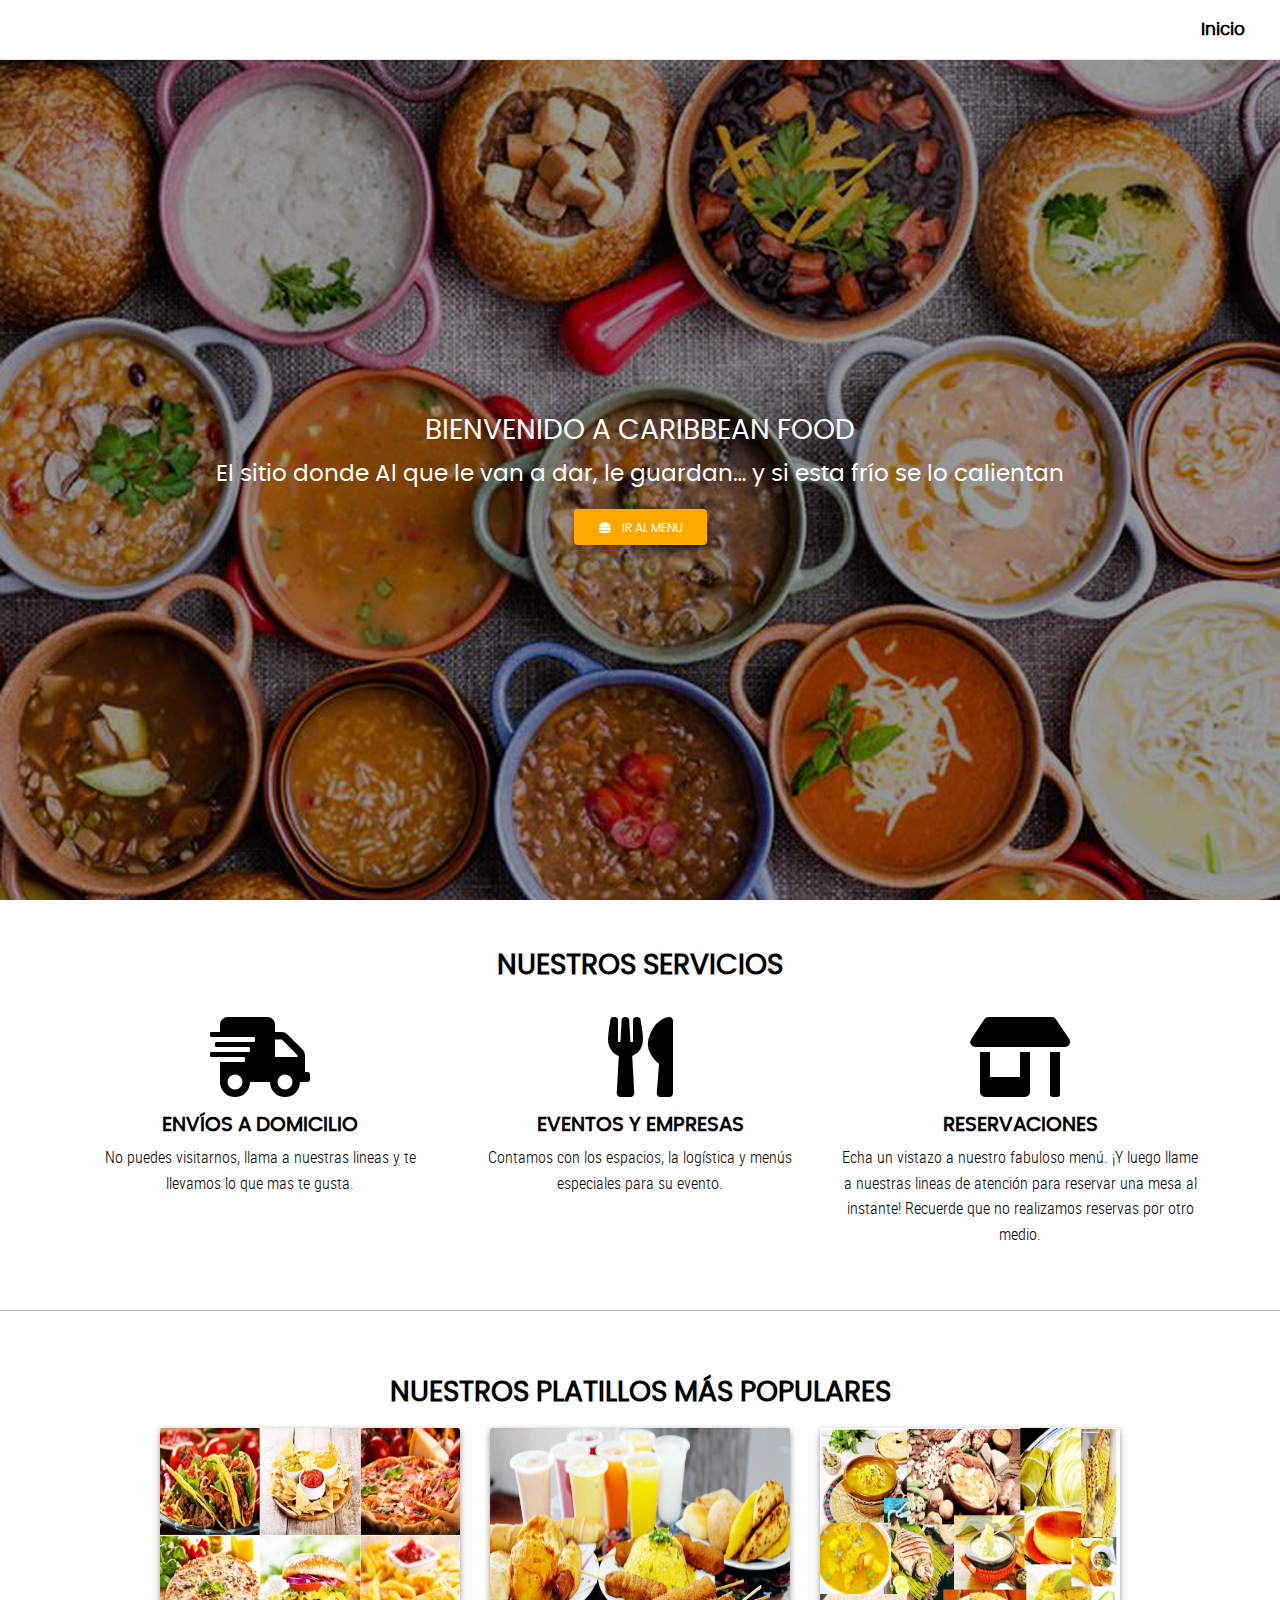
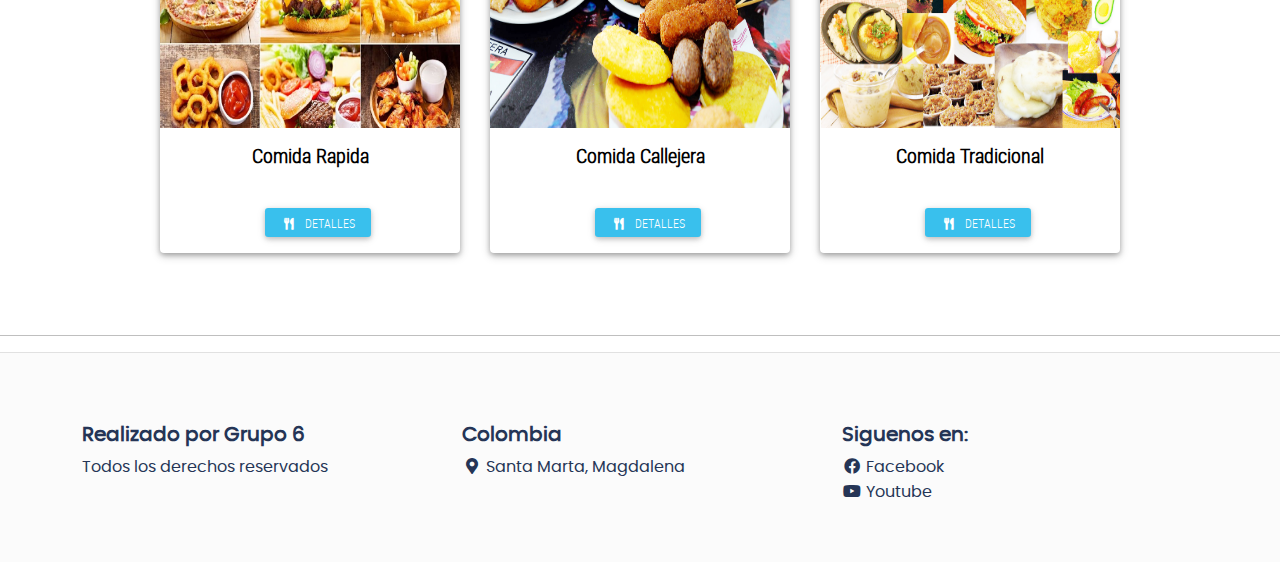
<file: index.html>
<!DOCTYPE html>
<html lang="es">
<head>
	<meta charset="UTF-8">
	<meta name="viewport" content="width=device-width,
	user-scalable=no, initial-scale=1.0, maximum-scale=1.0, minimum-scale=1.0">
	<title>Caribbean Food Web 1.0</title>

	<!-- Normalize V8.0.1 -->
	<link rel="stylesheet" href="./css/normalize.css">

	<!-- MDBootstrap V5 -->
	<link rel="stylesheet" href="./css/mdb.min.css">

	<!-- Font Awesome V5.15.1 -->
	<link rel="stylesheet" href="./css/all.css">

	<!-- Sweet Alert V10.13.0 -->
	<script src="./js/sweetalert2.js" ></script>

	<!-- General Styles -->
	<link rel="stylesheet" href="./css/style.css">

</head>
<body>

	<!-- Header -->
	<header class="header full-box">
	    <div class="header-brand text-center full-box">
	        <a href="index.html">
	            <img src="./assets/img/logo.png" alt="logo" class="img-fluid">
	        </a>
	    </div>

	    <div class="header-options full-box">
	        <nav class="header-navbar full-box poppins-regular font-weight-bold" >
	            <ul class="list-unstyled full-box">
	                <li>
	                    <a href="index.html" >Inicio<span class="full-box" ></span></a>
	                </li>
	                
	            </ul>
	        </nav>
	    
	                <hr>
	                            
	            </div>
	        
	</header>


	<!-- Content -->
	<div class="banner">
	    <div class="banner-body">
	        <h3 class="text-uppercase">Bienvenido a Caribbean Food</h3>
	        <p>El sitio donde Al que le van a dar, le guardan… y si esta frío se lo calientan</p>
	        <a class="btn btn-warning"><i class="fas fa-hamburger fa-fw"></i> &nbsp; Ir al menu</a>
	    </div>
	</div>

	<div class="container container-web-page">
	    <h3 class="text-center text-uppercase poppins-regular font-weight-bold">Nuestros servicios</h3>
	    <br>
	    <div class="row">
	        <div class="col-12 col-sm-6 col-md-4">
	            <p class="text-center"><i class="fas fa-shipping-fast fa-5x"></i></p>
	            <h5 class="text-center text-uppercase poppins-regular font-weight-bold">Envíos a domicilio</h5>
	            <p class="text-center">No puedes visitarnos, llama a nuestras lineas y te llevamos lo que mas te gusta.</p>
	        </div>
	        <div class="col-12 col-sm-6 col-md-4">
	            <p class="text-center"><i class="fas fa-utensils fa-5x"></i></p>
	            <h5 class="text-center text-uppercase poppins-regular font-weight-bold">Eventos y Empresas</h5>
	            <p class="text-center">Contamos con los espacios, la logística y menús especiales para su evento.</p>
	        </div>
	        <div class="col-12 col-sm-6 col-md-4">
	            <p class="text-center"><i class="fas fa-store-alt fa-5x"></i></p>
	            <h5 class="text-center text-uppercase poppins-regular font-weight-bold">Reservaciones</h5>
	            <p class="text-center">Echa un vistazo a nuestro fabuloso menú. ¡Y luego llame a nuestras lineas de atención para reservar una mesa al instante! Recuerde que no realizamos reservas por otro medio.</p>
	        </div>
	    </div>
	</div>

	<hr>

	<div class="container-fluid container-web-page">
	    <h3 class="text-center text-uppercase poppins-regular font-weight-bold">Nuestros platillos más populares</h3>
	    <div class="container-cards full-box">

	        <div class="card shadow-1-strong">
	            <img class="card-img-top" src="./assets/platillos/rapida.jpg" alt="nombre_platillo">
	            <div class="card-body text-center">
	                <h5 class="card-title font-weight-bold">Comida Rapida</h5>
	                
	            </div>
	            <div class="card-body text-center">
					
	                &nbsp; &nbsp;
	                <a href="details.html" class="btn btn-info btn-sm"><i class="fas fa-utensils fa-fw"></i> &nbsp; Detalles</a>
	            </div>
	        </div>

	        <div class="card shadow-1-strong">
	            <img class="card-img-top" src="./assets/platillos/callejero.jpg" alt="nombre_platillo">
	            <div class="card-body text-center">
	                <h5 class="card-title font-weight-bold">Comida Callejera</h5>
	                
	            </div>
	            <div class="card-body text-center">
					
	                &nbsp; &nbsp;
	                <a href="detailscc .html" class="btn btn-info btn-sm"><i class="fas fa-utensils fa-fw"></i> &nbsp; Detalles</a>
	            </div>
	        </div>

	        <div class="card shadow-1-strong">
	            <img class="card-img-top" src="./assets/platillos/tradicion.jpg" alt="nombre_platillo">
	            <div class="card-body text-center">
	                <h5 class="card-title font-weight-bold">Comida Tradicional</h5>
	               
	            </div>
	            <div class="card-body text-center">
					
	                &nbsp; &nbsp;
	                <a href="detailsct.html" class="btn btn-info btn-sm"><i class="fas fa-utensils fa-fw"></i> &nbsp; Detalles</a>
	            </div>
	        </div>

	    </div>
	    <br>
	    
	</div>

	<hr>

	
	<!-- Footer -->
	<footer class="footer">
	    <div class="container">
	        <div class="row">
	            <div class="col-12 col-md-4">
	                <ul class="list-unstyled" >
	                    <li><h5 class="font-weight-bold" ></i>Realizado por Grupo 6</h5></li>
	                    <li> Todos los derechos reservados </li>
	                </ul>
	            </div>
	            <div class="col-12 col-md-4">
	                <ul class="list-unstyled" >
	                    <li><h5 class="font-weight-bold" >Colombia</h5></li>
	                    <li><i class="fas fa-map-marker-alt fa-fw"></i> Santa Marta, Magdalena</li>
	                </ul>
	            </div>
	            <div class="col-12 col-md-4">
	                <ul class="list-unstyled" >
	                    <li><h5 class="font-weight-bold" >Siguenos en:</h5> </li>
	                    <li>
	                        <a href="https://es-la.facebook.com/" class="footer-link" target="_blank" >
	                            <i class="fab fa-facebook fa-fw"></i> Facebook
	                        </a>
	                    </li>

	                    <li>
	                        <a href="https://www.youtube.com/" class="footer-link" target="_blank" >
	                            <i class="fab fa-youtube fa-fw"></i>
	                                Youtube
	                        </a>
	                    </li>
	                </ul>
	            </div>
	        </div>
	    </div>
	</footer>


	<!-- MDBootstrap V5 -->
	<script src="./js/mdb.min.js" ></script>

	<!-- General scripts -->
	<script src="./js/main.js" ></script>
</body>
</html>
</file>
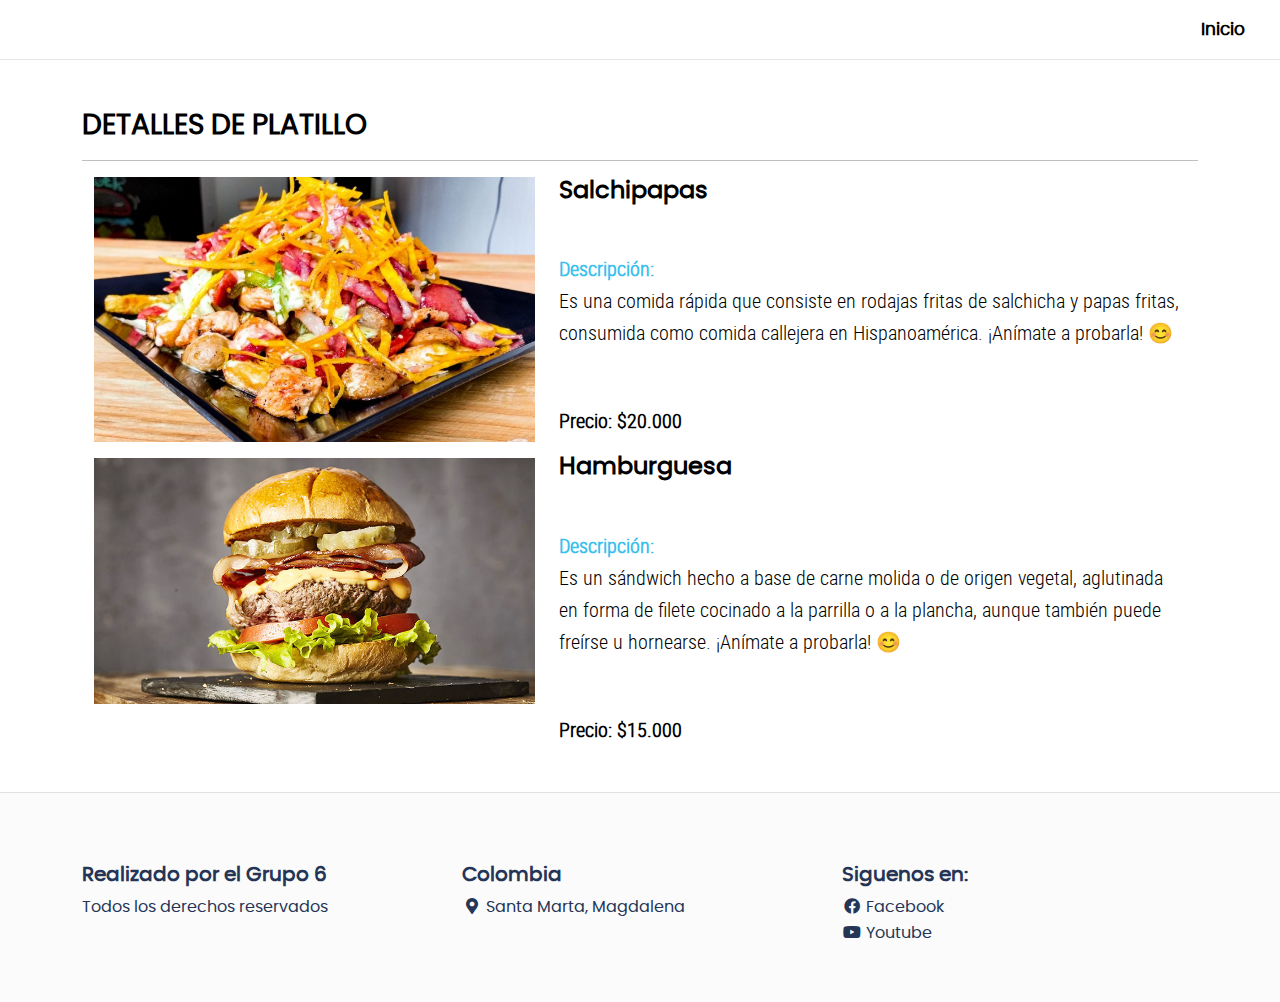
<file: details.html>
<!DOCTYPE html>
<html lang="es">
<head>
	<meta charset="UTF-8">
	<meta name="viewport" content="width=device-width, user-scalable=no, initial-scale=1.0, maximum-scale=1.0, minimum-scale=1.0">
	<title>Caribbean Foot Web 1.0</title>

	<!-- Normalize V8.0.1 -->
	<link rel="stylesheet" href="./css/normalize.css">

	<!-- MDBootstrap V5 -->
	<link rel="stylesheet" href="./css/mdb.min.css">

	<!-- Font Awesome V5.15.1 -->
	<link rel="stylesheet" href="./css/all.css">

	<!-- Sweet Alert V10.13.0 -->
	<script src="./js/sweetalert2.js" ></script>

	<!-- General Styles -->
	<link rel="stylesheet" href="./css/style.css">

</head>
<body>

	<!-- Header -->
	<header class="header full-box">
	    <div class="header-brand text-center full-box">
	        <a href="index.html">
	            <img src="./assets/img/logo.png" alt="logo" class="img-fluid">
	        </a>
	    </div>

	    <div class="header-options full-box">
	        <nav class="header-navbar full-box poppins-regular font-weight-bold" >
	            <ul class="list-unstyled full-box">
	                <li>
	                    <a href="index.html" >Inicio<span class="full-box" ></span></a>
	                </li>
	                
	            </ul>
	        </nav>
	        
	            
	        
	    </div>
	</header>


	<!-- Content -->
	<div class="container container-web-page">
	    <h3 class="font-weight-bold poppins-regular text-uppercase">Detalles de platillo</h3>
	    <hr>
	    <div class="container-fluid">
	        <div class="row">
	            <div class="col-12 col-lg-5">
	                <!--cover-->
	                <figure class="full-box">
	                    <img class="img-fluid" src="./assets/platillos/salchipapa.jpeg" alt="platillo_">
					</figure>
					
					<p>

					</p>
					<figure class="full-box">
	                    <img class="img-fluid" src="./assets/platillos/hambur.jpg" alt="platillo_">
	                </figure>

	               

	                
	            </div>
	            <div class="col-12 col-lg-7">

	                <h4 class="font-weight-bold poppins-regular tittle-details">Salchipapas</h4>

	                <p class="text-justify lead" style="padding: 40px 0;">
	                    <span class="text-info lead font-weight-bold">Descripción:</span><br>
						Es una comida rápida que consiste en rodajas fritas de salchicha y papas fritas,
						 consumida como comida callejera en Hispanoamérica. ¡Anímate a probarla! 😊
					</p>
					
								<p class="lead font-weight-bold">Precio: $20.000</p>

					

					
					<h4 class="font-weight-bold poppins-regular tittle-details">Hamburguesa</h4>

	                <p class="text-justify lead" style="padding: 40px 0;">
	                    <span class="text-info lead font-weight-bold">Descripción:</span><br>
					 Es un sándwich hecho a base de carne molida o de origen vegetal, 
					 aglutinada en forma de filete cocinado a la parrilla o a la plancha, 
					 aunque también puede freírse u hornearse. ¡Anímate a probarla! 😊
	                </p>
					
					<p class="lead font-weight-bold">Precio: $15.000</p>
					

	               
	              
	            </div>
	        </div>
	    </div>
	</div>


	<!-- Footer -->
	<footer class="footer">
	    <div class="container">
	        <div class="row">
	            <div class="col-12 col-md-4">
	                <ul class="list-unstyled" >
	                    <li><h5 class="font-weight-bold" ></i>Realizado por el Grupo 6</h5></li>
	                    <li> Todos los derechos reservados </li>
	                </ul>
	            </div>
	            <div class="col-12 col-md-4">
	                <ul class="list-unstyled" >
	                    <li><h5 class="font-weight-bold" >Colombia</h5></li>
	                    <li><i class="fas fa-map-marker-alt fa-fw"></i> Santa Marta, Magdalena</li>
	                </ul>
	            </div>
	            <div class="col-12 col-md-4">
	                <ul class="list-unstyled" >
	                    <li><h5 class="font-weight-bold" >Siguenos en:</h5> </li>
	                    <li>
	                        <a href="https://es-la.facebook.com/" class="footer-link" target="_blank" >
	                            <i class="fab fa-facebook fa-fw"></i> Facebook
	                        </a>
	                    </li>

	                    <li>
	                        <a href="https://www.youtube.com/" class="footer-link" target="_blank" >
	                            <i class="fab fa-youtube fa-fw"></i>
	                                Youtube
	                        </a>
	                    </li>
	                </ul>
	            </div>
	        </div>
	    </div>
	</footer>
	
	
	<!-- MDBootstrap V5 -->
	<script src="./js/mdb.min.js" ></script>

	<!-- fslightbox -->
	<script src="./js/fslightbox.js" ></script>

	<!-- General scripts -->
	<script src="./js/main.js" ></script>
</body>
</html>
</file>
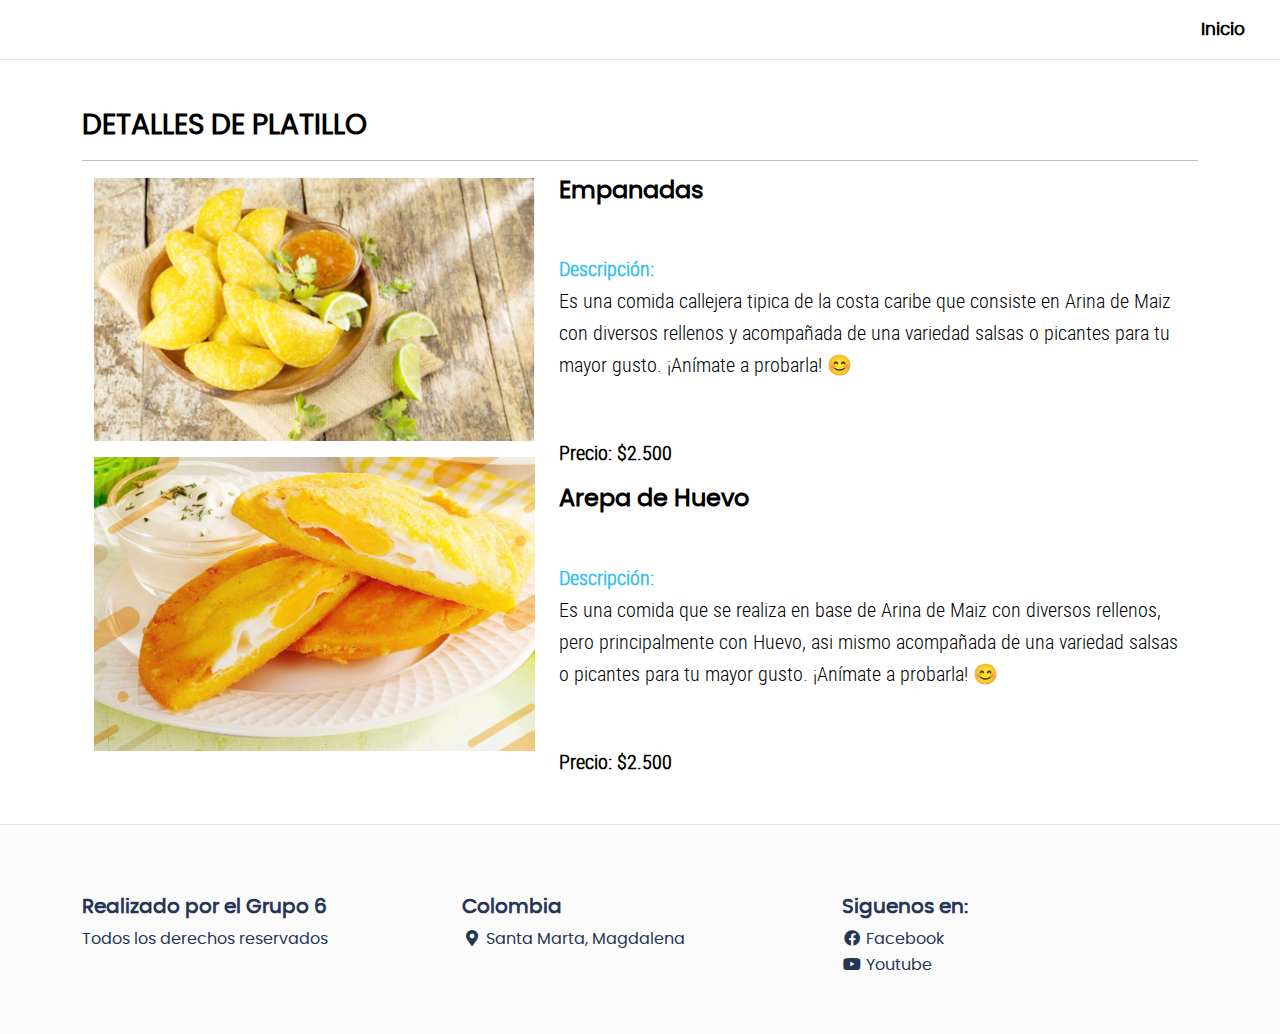
<file: detailscc .html>
<!DOCTYPE html>
<html lang="es">
<head>
	<meta charset="UTF-8">
	<meta name="viewport" content="width=device-width, user-scalable=no, initial-scale=1.0, maximum-scale=1.0, minimum-scale=1.0">
	<title>Caribbean Foot Web 1.0</title>

	<!-- Normalize V8.0.1 -->
	<link rel="stylesheet" href="./css/normalize.css">

	<!-- MDBootstrap V5 -->
	<link rel="stylesheet" href="./css/mdb.min.css">

	<!-- Font Awesome V5.15.1 -->
	<link rel="stylesheet" href="./css/all.css">

	<!-- Sweet Alert V10.13.0 -->
	<script src="./js/sweetalert2.js" ></script>

	<!-- General Styles -->
	<link rel="stylesheet" href="./css/style.css">

</head>
<body>

	<!-- Header -->
	<header class="header full-box">
	    <div class="header-brand text-center full-box">
	        <a href="index.html">
	            <img src="./assets/img/logo.png" alt="logo" class="img-fluid">
	        </a>
	    </div>

	    <div class="header-options full-box">
	        <nav class="header-navbar full-box poppins-regular font-weight-bold" >
	            <ul class="list-unstyled full-box">
	                <li>
	                    <a href="index.html" >Inicio<span class="full-box" ></span></a>
	                </li>
	                
	            </ul>
	        </nav>
	        
	            
	        
	    </div>
	</header>


	<!-- Content -->
	<div class="container container-web-page">
	    <h3 class="font-weight-bold poppins-regular text-uppercase">Detalles de platillo</h3>
	    <hr>
	    <div class="container-fluid">
	        <div class="row">
	            <div class="col-12 col-lg-5">
	                <!--cover-->
	                <figure class="full-box">
	                    <img class="img-fluid" src="./assets/platillos/fritos.jpg" alt="platillo_">
					</figure>
					<p>
						
					</p>
					<figure class="full-box">
	                    <img class="img-fluid" src="./assets/platillos/arepa.jpg" alt="platillo_">
	                </figure>
	               

	                
	            </div>
	            <div class="col-12 col-lg-7">

	                <h4 class="font-weight-bold poppins-regular tittle-details">Empanadas</h4>

	                <p class="text-justify lead" style="padding: 40px 0;">
	                    <span class="text-info lead font-weight-bold">Descripción:</span><br>
						Es una comida callejera tipica de la costa caribe que consiste en Arina de Maiz con diversos 
						rellenos y acompañada de una variedad salsas o picantes para tu mayor gusto. ¡Anímate a probarla! 😊
					</p>
					
								<p class="lead font-weight-bold">Precio: $2.500</p>

					

					
					<h4 class="font-weight-bold poppins-regular tittle-details">Arepa de Huevo</h4>

	                <p class="text-justify lead" style="padding: 40px 0;">
	                    <span class="text-info lead font-weight-bold">Descripción:</span><br>
						Es una comida que se realiza en base de Arina de Maiz con diversos rellenos,
						pero principalmente con Huevo, asi mismo acompañada de una variedad salsas o picantes para tu mayor gusto. ¡Anímate a probarla! 😊
	                </p>
					
					<p class="lead font-weight-bold">Precio: $2.500</p>
					

	               
	              
	            </div>
	        </div>
	    </div>
	</div>


	<!-- Footer -->
	<footer class="footer">
	    <div class="container">
	        <div class="row">
	            <div class="col-12 col-md-4">
	                <ul class="list-unstyled" >
	                    <li><h5 class="font-weight-bold" ></i>Realizado por el Grupo 6</h5></li>
	                    <li> Todos los derechos reservados </li>
	                </ul>
	            </div>
	            <div class="col-12 col-md-4">
	                <ul class="list-unstyled" >
	                    <li><h5 class="font-weight-bold" >Colombia</h5></li>
	                    <li><i class="fas fa-map-marker-alt fa-fw"></i> Santa Marta, Magdalena</li>
	                </ul>
	            </div>
	            <div class="col-12 col-md-4">
	                <ul class="list-unstyled" >
	                    <li><h5 class="font-weight-bold" >Siguenos en:</h5> </li>
	                    <li>
	                        <a href="https://es-la.facebook.com/" class="footer-link" target="_blank" >
	                            <i class="fab fa-facebook fa-fw"></i> Facebook
	                        </a>
	                    </li>

	                    <li>
	                        <a href="https://www.youtube.com/" class="footer-link" target="_blank" >
	                            <i class="fab fa-youtube fa-fw"></i>
	                                Youtube
	                        </a>
	                    </li>
	                </ul>
	            </div>
	        </div>
	    </div>
	</footer>
	
	
	<!-- MDBootstrap V5 -->
	<script src="./js/mdb.min.js" ></script>

	<!-- fslightbox -->
	<script src="./js/fslightbox.js" ></script>

	<!-- General scripts -->
	<script src="./js/main.js" ></script>
</body>
</html>
</file>
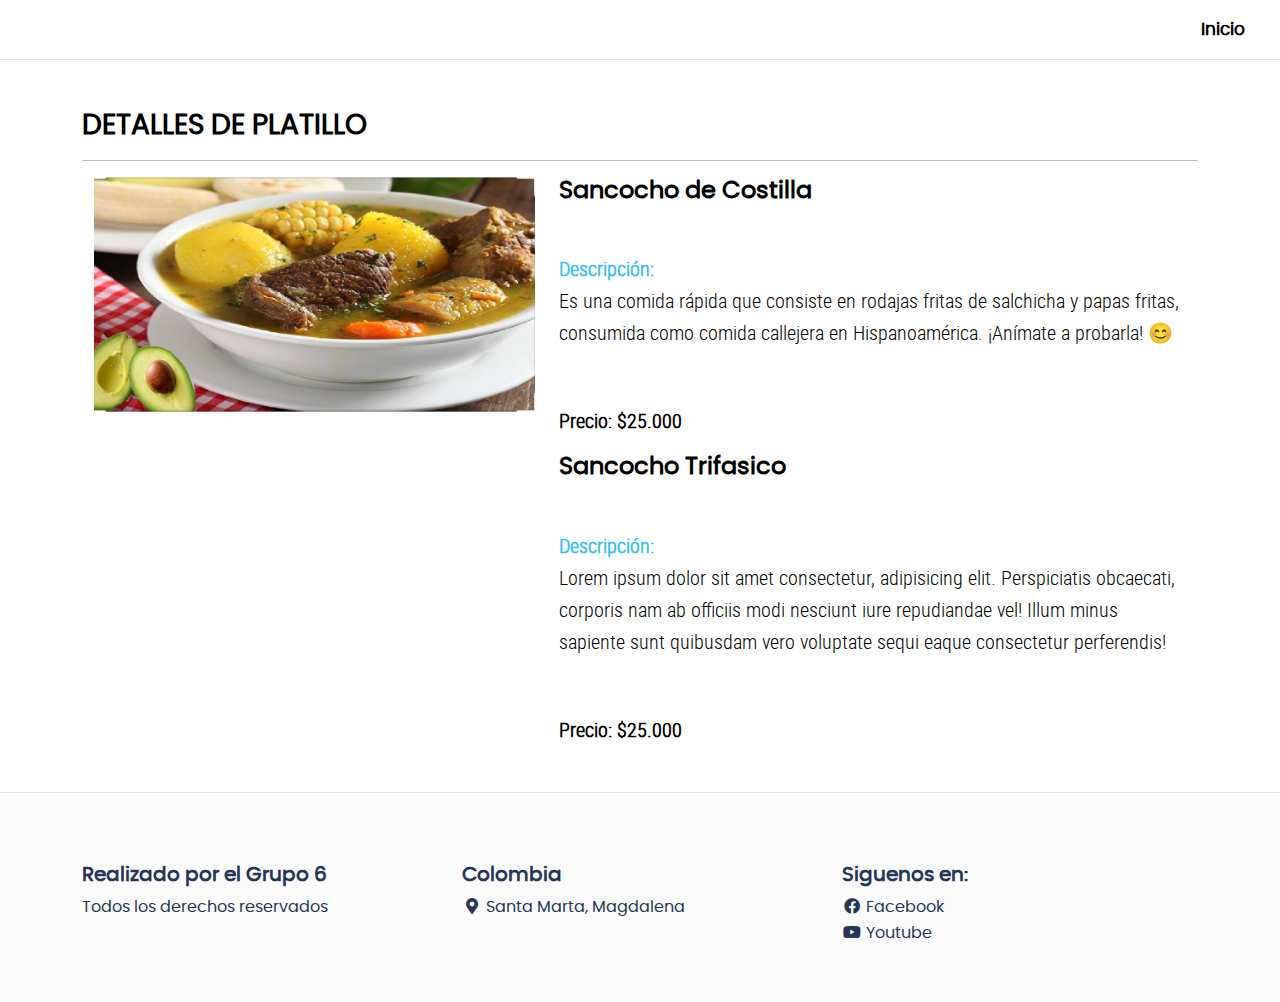
<file: detailsct.html>
<!DOCTYPE html>
<html lang="es">
<head>
	<meta charset="UTF-8">
	<meta name="viewport" content="width=device-width, user-scalable=no, initial-scale=1.0, maximum-scale=1.0, minimum-scale=1.0">
	<title>Caribbean Foot Web 1.0</title>

	<!-- Normalize V8.0.1 -->
	<link rel="stylesheet" href="./css/normalize.css">

	<!-- MDBootstrap V5 -->
	<link rel="stylesheet" href="./css/mdb.min.css">

	<!-- Font Awesome V5.15.1 -->
	<link rel="stylesheet" href="./css/all.css">

	<!-- Sweet Alert V10.13.0 -->
	<script src="./js/sweetalert2.js" ></script>

	<!-- General Styles -->
	<link rel="stylesheet" href="./css/style.css">

</head>
<body>

	<!-- Header -->
	<header class="header full-box">
	    <div class="header-brand text-center full-box">
	        <a href="index.html">
	            <img src="./assets/img/logo.png" alt="logo" class="img-fluid">
	        </a>
	    </div>

	    <div class="header-options full-box">
	        <nav class="header-navbar full-box poppins-regular font-weight-bold" >
	            <ul class="list-unstyled full-box">
	                <li>
	                    <a href="index.html" >Inicio<span class="full-box" ></span></a>
	                </li>
	                
	            </ul>
	        </nav>
	        
	            
	        
	    </div>
	</header>


	<!-- Content -->
	<div class="container container-web-page">
	    <h3 class="font-weight-bold poppins-regular text-uppercase">Detalles de platillo</h3>
	    <hr>
	    <div class="container-fluid">
	        <div class="row">
	            <div class="col-12 col-lg-5">
	                <!--cover-->
	                <figure class="full-box">
	                    <img class="img-fluid" src="./assets/platillos/sancocho.jpg" alt="platillo_">
	                </figure>

	               

	                
	            </div>
	            <div class="col-12 col-lg-7">

	                <h4 class="font-weight-bold poppins-regular tittle-details">Sancocho de Costilla</h4>

	                <p class="text-justify lead" style="padding: 40px 0;">
	                    <span class="text-info lead font-weight-bold">Descripción:</span><br>
	                    Es una comida rápida que consiste en rodajas fritas de salchicha y papas fritas, consumida como comida callejera en Hispanoamérica. ¡Anímate a probarla! 😊
					</p>
					
								<p class="lead font-weight-bold">Precio: $25.000</p>

					

					
					<h4 class="font-weight-bold poppins-regular tittle-details">Sancocho Trifasico</h4>

	                <p class="text-justify lead" style="padding: 40px 0;">
	                    <span class="text-info lead font-weight-bold">Descripción:</span><br>
	                    Lorem ipsum dolor sit amet consectetur, adipisicing elit. Perspiciatis obcaecati, corporis nam ab officiis modi nesciunt iure repudiandae vel! Illum minus sapiente sunt quibusdam vero voluptate sequi eaque consectetur perferendis!
	                </p>
					
					<p class="lead font-weight-bold">Precio: $25.000</p>
					

	               
	              
	            </div>
	        </div>
	    </div>
	</div>


	<!-- Footer -->
	<footer class="footer">
	    <div class="container">
	        <div class="row">
	            <div class="col-12 col-md-4">
	                <ul class="list-unstyled" >
	                    <li><h5 class="font-weight-bold" ></i>Realizado por el Grupo 6</h5></li>
	                    <li> Todos los derechos reservados </li>
	                </ul>
	            </div>
	            <div class="col-12 col-md-4">
	                <ul class="list-unstyled" >
	                    <li><h5 class="font-weight-bold" >Colombia</h5></li>
	                    <li><i class="fas fa-map-marker-alt fa-fw"></i> Santa Marta, Magdalena</li>
	                </ul>
	            </div>
	            <div class="col-12 col-md-4">
	                <ul class="list-unstyled" >
	                    <li><h5 class="font-weight-bold" >Siguenos en:</h5> </li>
	                    <li>
	                        <a href="https://es-la.facebook.com/" class="footer-link" target="_blank" >
	                            <i class="fab fa-facebook fa-fw"></i> Facebook
	                        </a>
	                    </li>

	                    <li>
	                        <a href="https://www.youtube.com/" class="footer-link" target="_blank" >
	                            <i class="fab fa-youtube fa-fw"></i>
	                                Youtube
	                        </a>
	                    </li>
	                </ul>
	            </div>
	        </div>
	    </div>
	</footer>
	
	
	<!-- MDBootstrap V5 -->
	<script src="./js/mdb.min.js" ></script>

	<!-- fslightbox -->
	<script src="./js/fslightbox.js" ></script>

	<!-- General scripts -->
	<script src="./js/main.js" ></script>
</body>
</html>
</file>
<file: css/style.css>
@font-face{
    font-family: 'roboto_medium_regular';
    src: url('../webfonts/roboto-medium-webfont.woff2') format('woff2'),
         url('../webfonts/roboto-medium-webfont.woff') format('woff');
    font-weight: normal;
    font-style: normal;

}

@font-face{
    font-family: 'roboto_condensed_light';
    src: url('../webfonts/robotocondensed-light-webfont.woff2') format('woff2'),
         url('../webfonts/robotocondensed-light-webfont.woff') format('woff'),
         url('../webfonts/robotocondensed-light-webfont.ttf') format('truetype');
    font-weight: normal;
    font-style: normal;
}

@font-face{
    font-family: 'roboto_condensed_regular';
    src: url('../webfonts/robotocondensed-regular-webfont.woff2') format('woff2'),
         url('../webfonts/robotocondensed-regular-webfont.woff') format('woff');
    font-weight: normal;
    font-style: normal;

}

@font-face{
	font-family: 'poppinsregular';
	src: url('../webfonts/popins/poppins-regular-webfont.eot');
	src: url('../webfonts/popins/poppins-regular-webfont.woff2') format('woff2'),
		 url('../webfonts/popins/poppins-regular-webfont.woff') format('woff'),
		 url('../webfonts/popins/poppins-regular-webfont.ttf') format('truetype');
	font-weight: normal;
	font-style: normal;
}

:root{
	--color-one: #F5F5F5;
	--color-two: #24292E;
	--color-three: #EC5252;

	--form-color: #14111A;

	--accent-color: #253556;
	--border-color: #D8D8D8;
	
	--header-height: 60px;
}

body,html{
	font-family: 'roboto_condensed_light';
	width: 100%;
	height: 100%;
	background-color: #FFF;
	color: var(--bs-black);
	font-size: 16px;
}

.full-box{
	margin: 0;
	padding: 0;
	box-sizing: border-box;
	width: 100%;
}

.div-bordered{
	border: 1px solid #E1E1E1;
}
/*----------  Text Styles  ----------*/
.roboto-medium{
	font-family: 'roboto_medium_regular';
}
.roboto-condensed-light{
	font-family: 'roboto_condensed_light';
}
.roboto-condensed-regular{
	font-family: 'roboto_condensed_regular';
}
.poppins-regular{
	font-family: 'poppinsregular';
}

/*=========== barra de navegación (web) ===========*/
.header,
.header-brand,
.header-options,
.header-navbar,
.header-button{
	height: var(--header-height);
	transition: all .3s ease-in-out;
	box-sizing: border-box;
}
.header{
	background-color: #FFF;
	border-bottom: 1px solid rgba(0, 0, 0, .1);
	position: relative;
	color: var(--bs-black);
}
.header-brand,
.header-options{
	position: absolute;
	top: 0;
}
.header-brand{
	width: 25%;
	left: 0;
}
.header-brand img{
	margin-top: 4px;
	max-width: calc(var(--header-height) - 8px);
}
.header-options{
	width: 75%;
	right: 0;
	padding-right: 20px;
	text-align: right;
}
.header-navbar{
	display: inline-block;
	width: auto;
	padding-top: 0;
	margin-top: 0;
}
.header-navbar ul,
.header-navbar ul li,
.header-navbar ul li a{
	width: auto;
	padding-top: 0;
	margin-top: 0;
}
.header-navbar ul li,
.header-navbar ul li a,
.header-button,
.header-button > i{
	display: inline-block;
	height: var(--header-height);
	line-height: var(--header-height);
	transition: all .3s ease-in-out;
	position: relative;
}
.header-button > i{
	cursor: pointer;
	width: 100%;
}
.header-navbar ul li a{
	padding: 0 15px;
}
.header-navbar ul li a:hover,
.header-button:hover{
	text-decoration: none;
	color: #F93154;
}
.header-navbar ul li a span{
	position: absolute;
	bottom: 0;
	left: 0;
	background-color: transparent;
	height: 5px;
	transition: all .3s ease-in-out;
}
.header-navbar ul li a:hover span{
	background-color: #F93154;
}
.header-button{
	width: calc(var(--header-height) - calc(var(--header-height) / 4));
}
.header-navbar ul li a,
.header-button{
	font-size: calc(var(--header-height) / 3.5);
	color: var(--bs-black);
}
.btn-login-menu{
	user-select: none;
}
.popup-login{
	position: absolute;
	width: 275px;
	height: auto;
	top: calc(var(--header-height) + 8px);
	right: 0;
	background-color: #fff;
	color: var(--bs-black);
	z-index: 99999;
	padding: 15px 7px;
	transition: all .3s ease-in-out;
	opacity: 0;
	pointer-events: none;
}
.popup-login:hover{
	color: var(--bs-black);
}
.popup-login::after,
.popup-login::before{
	bottom: 100%;
	right: 12px;
	border: solid transparent;
	content: " ";
	height: 0;
	width: 0;
	position: absolute;
	pointer-events: none;
}
.popup-login::after{
	border-color: rgba(136, 183, 213, 0);
	border-bottom-color: #fff;
	border-width: 8px;
	margin-right: 0px;
}
.popup-login::before{
	border-color: rgba(194, 225, 245, 0);
	border-bottom-color: #ccc;
	border-width: 9px;
	margin-right: -1px;
}
.popup-login.active{
	opacity: 1;
	pointer-events: inherit;
}
.bag-count{
	position: absolute;
	top: calc(var(--header-height) - (var(--header-height) / 1.2));
	right: 0;
}

/*Estilos del banner*/
.banner{
	height: calc(100vh - var(--header-height));	
	position: relative;
	background-position: center;
	background-image: url('../assets/img/banner_1.jpg');
	background-size: cover;
	animation: banner 15s infinite linear;
}
.banner-body{
	position: relative;
	display: flex;
	justify-content: center;
	align-items: center;
	flex-direction: column;
	height: 100%;
	color: #FFF;
	font-family: 'poppinsregular';
	text-align: center;
	font-size: 6mm;
	
}
.banner::before{
	content    : "";
	background : #000000; 
	position   : absolute;
	width      : 100%;
	height     : 100%;
	opacity    : 0.4; 
}
@keyframes banner{
	0%{
		background-image: url('../assets/img/banner_1.jpg');
	}
	33%{
		background-image: url('../assets/img/banner_1.jpg');
	}


	34%{
		background-image: url('../assets/img/banner_2.jpg');
	}
	66%{
		background-image: url('../assets/img/banner_2.jpg');
	}


	67%{
		background-image: url('../assets/img/banner_3.jpg');
	}
	100%{
		background-image: url('../assets/img/banner_3.jpg');
	}

}

/* Footer */
.footer{
	border-top: 1px solid #E1E1E1;
	padding: 70px 0 40px 0;
	font-family: 'poppinsregular', sans-serif;
	background-color: rgb(251, 251, 251);
	color: var(--accent-color);
}
.footer-link{
	text-decoration: none !important;
	color: var(--accent-color);
} 
.footer-link:hover{
	color: var(--accent-color);
}

/* estilos de contenedores web */
.container-web-page{
	padding-top: 50px;
	padding-bottom: 30px;
}


/* estilos cards*/
.container-cards{
	display: flex;
	flex-direction: row;
	flex-wrap: wrap;
	justify-content: center;
}
.container-cards .card{
	width: 300px;
	min-width: 300px;
	margin: 10px 15px;
}
.container-cards .card:hover{
	text-decoration: none;
}
.container-cards .card .card-img-top{
	height: 300px;
}

/* estilos carrito de compras */
.container-cart{
	min-height: calc(100vh - var(--header-height));
	padding-bottom: 30px;
}
.bag-item > figure,
.bag-item > div{
	display: inline-block;
}

.bag-item > figure{
	width: 90px;
	height: 90px;
}
.bag-item > div{
	width: calc(100% - 94px);
}
.bag-details .list-group-item{
	border-color:transparent;
	color: var(--accent-color);
}

/* estilos detalles de platillo */
.galery-details figure{
	width: 100px;
	height: 100px;
	margin: 15px;
	display: inline-block;
}
.galery-details figure a,
.galery-details figure img{
	width: 100%;
	height: 100%;
}


@media (max-width: 576px){
	:root{
		--header-height: 50px;
	}
	.header-brand{
		display: none;
	}
	.header-options{
		width: 100%;
		padding-right: 0;
		text-align: center;
	}
	.header-navbar ul li a,
	.header-button{
		font-size: calc(var(--header-height) / 2.5);
	}
	.header-button{
		width: var(--header-height);
	}
	.container-cards{
		flex-direction: column;
		align-items: center;
	}
	.container-cards .card{
		width: 100%;
		max-width: 300px;
	}
	.container-web-page{
		padding-top: 35px
	}
}

@media (max-width: 767px){
	.bag-item > figure,
	.bag-item > div{
		display: block;
	}
	.bag-item > figure{
		width: 80%;
		height: auto;
		margin: 0 auto;
		margin-bottom: 20px;
	}
	.bag-item > div{
		width: 100%;
	}
}

@media (max-width: 980px){
	.tittle-details{
		padding-top: 50px;
	}
}
</file>
